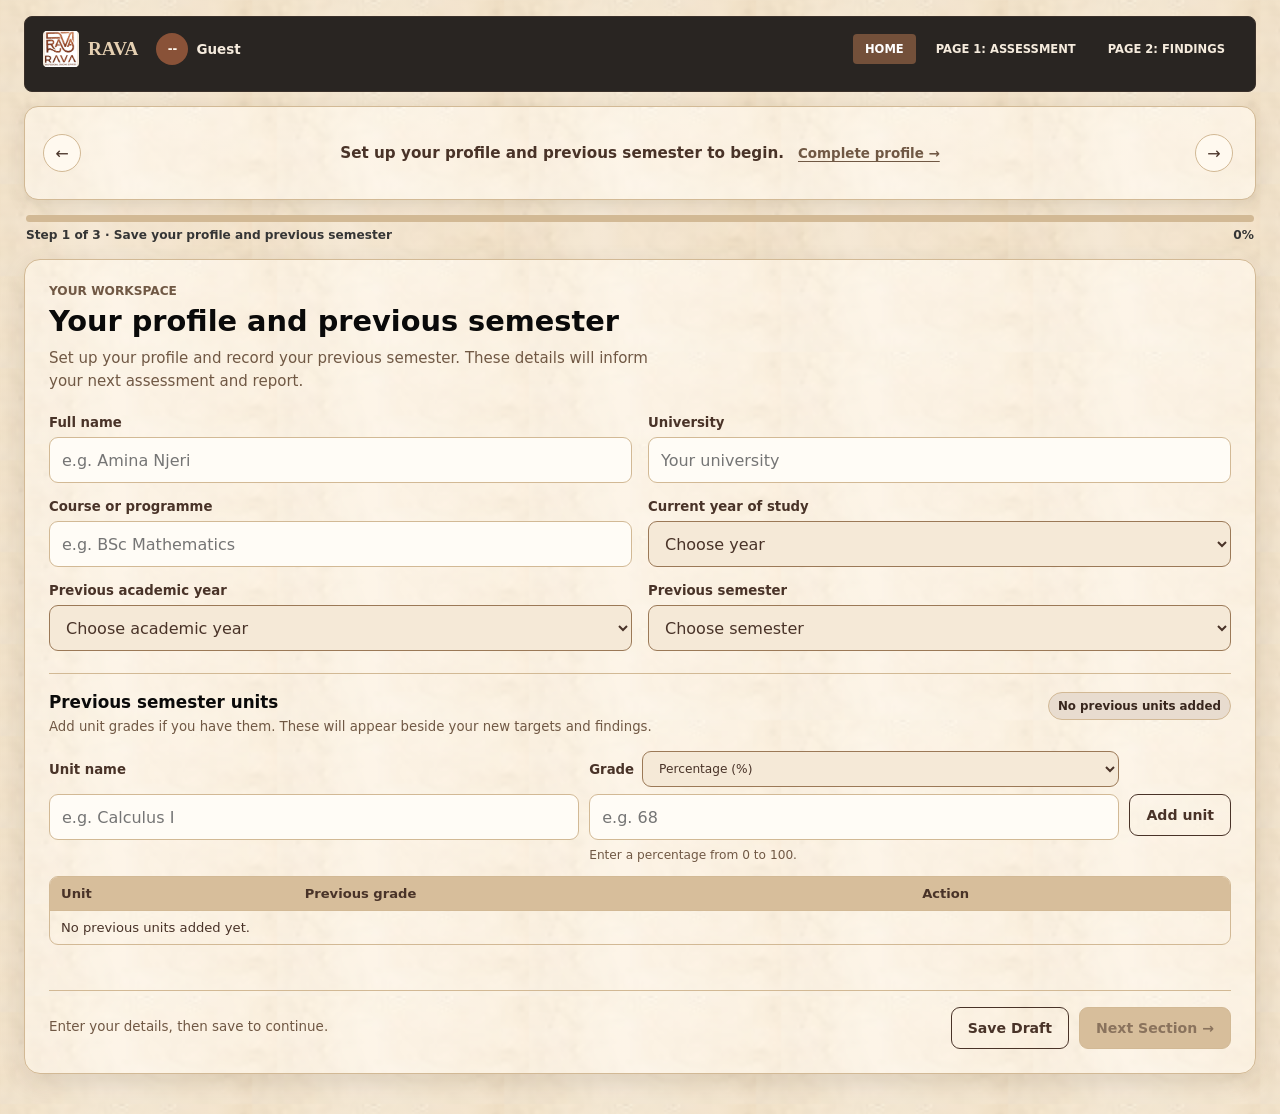
<file: pages/index.html>
<!DOCTYPE html>
<html lang="en">
<head>
    <meta charset="UTF-8">
    <meta name="viewport" content="width=device-width, initial-scale=1.0">
    <title>RAVA Academic Planner | Home</title>
    <meta name="description" content="Create a local study-planning profile, record previous-semester grades, and organize your academic semester with RAVA.">
    <link rel="icon" href="../assets/rava-logo.jpg" type="image/jpeg">

    <!-- Shared Global Styles -->
    <link rel="stylesheet" href="../css/global.css">

    <!-- Home Page Styles -->
    <link rel="stylesheet" href="../css/index.css">
    <script src="../js/shared.js" defer></script>
    <script src="../js/index.js" defer></script>
</head>
<body data-page="home">
    <main class="page-shell">

        <header class="topbar">
            <div class="brand-wrap">
                <img class="brand-mark" src="../assets/rava-logo.jpg" alt="">
                <span class="brand-logo">RAVA</span>
            </div>
            <nav class="nav-links" aria-label="Primary navigation">
                <a href="/" aria-current="page">Home</a>
                <a href="/pages/page1.html" data-required="profile">Page 1: Assessment</a>
                <a href="/pages/page2.html#report-panel" data-required="assessment">Page 2: Findings</a>
            </nav>
            <div class="profile-pill">
                <div class="avatar" id="profileAvatar">--</div>
                <span id="profileName">Guest</span>
            </div>
            <p class="navigation-notice" id="navigationNotice" role="status" aria-live="polite" hidden></p>
        </header>

        <section class="banner" id="announcementCarousel" aria-label="Study planner announcements">
            <button class="banner-btn" type="button" id="previousAnnouncement" aria-label="Previous announcement">&larr;</button>
            <p class="banner-copy">
                <span id="announcementText">Set up your profile to start a plan built around your semester.</span>
                <a id="announcementLink" href="#profile-form">Complete profile &rarr;</a>
            </p>
            <button class="banner-btn" type="button" id="nextAnnouncement" aria-label="Next announcement">&rarr;</button>
        </section>

        <section class="workflow-progress" aria-label="Planner progress">
            <div class="progress-track" id="workflowProgressBar" role="progressbar" aria-valuemin="0" aria-valuemax="100" aria-valuenow="0" aria-label="0 percent complete">
                <span class="progress-fill" id="workflowProgressFill"></span>
            </div>
            <div class="progress-caption">
                <span id="workflowProgressText" role="status" aria-live="polite">Step 1 of 3 · Save your profile</span>
                <span id="workflowProgressPercent">0%</span>
            </div>
        </section>

        <section class="card profile-card" id="profile-form">
            <div class="section-heading">
                <div>
                    <p class="eyebrow">Your workspace</p>
                    <h1>Your profile and previous semester</h1>
                    <p class="section-intro">Set up your profile and record your previous semester. These details will inform your next assessment and report.</p>
                </div>
            </div>

            <div class="profile-picker" id="profilePicker" hidden>
                <div class="field">
                    <label for="savedProfileSelect">Switch or add a profile</label>
                    <select id="savedProfileSelect" aria-label="Switch or add a profile"></select>
                </div>
            </div>

            <form id="profileForm" class="profile-form">
                <div class="form-grid">
                    <div class="field">
                        <label for="fullName">Full name</label>
                        <input id="fullName" name="fullName" type="text" autocomplete="name" maxlength="100" required placeholder="e.g. Amina Njeri">
                    </div>
                    <div class="field">
                        <label for="university">University</label>
                        <input id="university" name="university" type="text" maxlength="120" required placeholder="Your university">
                    </div>
                    <div class="field">
                        <label for="course">Course or programme</label>
                        <input id="course" name="course" type="text" maxlength="120" required placeholder="e.g. BSc Mathematics">
                    </div>
                    <div class="field">
                        <label for="yearOfStudy">Current year of study</label>
                        <select id="yearOfStudy" name="yearOfStudy" required>
                            <option value="">Choose year</option>
                            <option value="Year 1">Year 1</option>
                            <option value="Year 2">Year 2</option>
                            <option value="Year 3">Year 3</option>
                            <option value="Year 4">Year 4</option>
                            <option value="Year 5">Year 5</option>
                            <option value="Year 6">Year 6</option>
                        </select>
                    </div>
                    <div class="field">
                        <label for="previousAcademicYear">Previous academic year</label>
                        <select id="previousAcademicYear" name="previousAcademicYear" required>
                            <option value="">Choose academic year</option>
                            <option value="2020/2021">2020/2021</option>
                            <option value="2021/2022">2021/2022</option>
                            <option value="2022/2023">2022/2023</option>
                            <option value="2023/2024">2023/2024</option>
                            <option value="2024/2025">2024/2025</option>
                            <option value="2025/2026">2025/2026</option>
                            <option value="2026/2027">2026/2027</option>
                        </select>
                    </div>
                    <div class="field">
                        <label for="previousSemester">Previous semester</label>
                        <select id="previousSemester" name="previousSemester" required>
                            <option value="">Choose semester</option>
                            <option value="Semester 1">Semester 1</option>
                            <option value="Semester 2">Semester 2</option>
                            <option value="Semester 3">Semester 3</option>
                        </select>
                    </div>
                </div>

                <section class="previous-units" aria-labelledby="previousUnitsHeading">
                    <div class="previous-units-heading">
                        <div>
                            <h2 id="previousUnitsHeading">Previous semester units</h2>
                            <p>Add unit grades if you have them. These will appear beside your new targets and findings.</p>
                        </div>
                        <span id="previousUnitsSummary" class="previous-units-summary">No previous units added</span>
                    </div>
                    <div class="previous-unit-entry">
                        <div class="field">
                            <label for="previousUnitName">Unit name</label>
                            <input id="previousUnitName" type="text" maxlength="80" placeholder="e.g. Calculus I">
                        </div>
                        <div class="field">
                            <div class="grade-field-heading">
                                <label for="previousUnitGrade">Grade</label>
                                <select id="gradeScaleSelect" aria-label="Grade scale">
                                    <option value="percent">Percentage (%)</option>
                                    <option value="letter">Letter (A–D)</option>
                                    <option value="weight">Weight (1.0)</option>
                                </select>
                            </div>
                            <input id="previousUnitGrade" type="text" inputmode="decimal" placeholder="e.g. 68" aria-label="Grade value" aria-describedby="previousGradeHint">
                            <small id="previousGradeHint">Enter a percentage from 0 to 100.</small>
                        </div>
                        <button class="secondary-btn" id="addPreviousUnitBtn" type="button">Add unit</button>
                    </div>
                    <div class="table-wrap previous-table-wrap">
                        <table class="previous-units-table" aria-label="Previous semester unit grades">
                            <thead><tr><th>Unit</th><th>Previous grade</th><th>Action</th></tr></thead>
                            <tbody id="previousUnitsBody"><tr><td colspan="3">No units added yet.</td></tr></tbody>
                        </table>
                    </div>
                    <p id="previousUnitsStatus" class="previous-units-status" role="status" aria-live="polite"></p>
                </section>

                <div class="form-footer">
                    <p id="profileStatus" role="status" aria-live="polite">Enter your details, then save to continue.</p>
                    <div class="form-actions">
                        <button class="secondary-btn" id="saveDraftBtn" type="submit">Save Draft</button>
                        <button class="primary-btn" id="continueToPage2Btn" type="button" disabled>Next Section &rarr;</button>
                    </div>
                </div>
            </form>
        </section>
    </main>
</body>
</html>
</file>
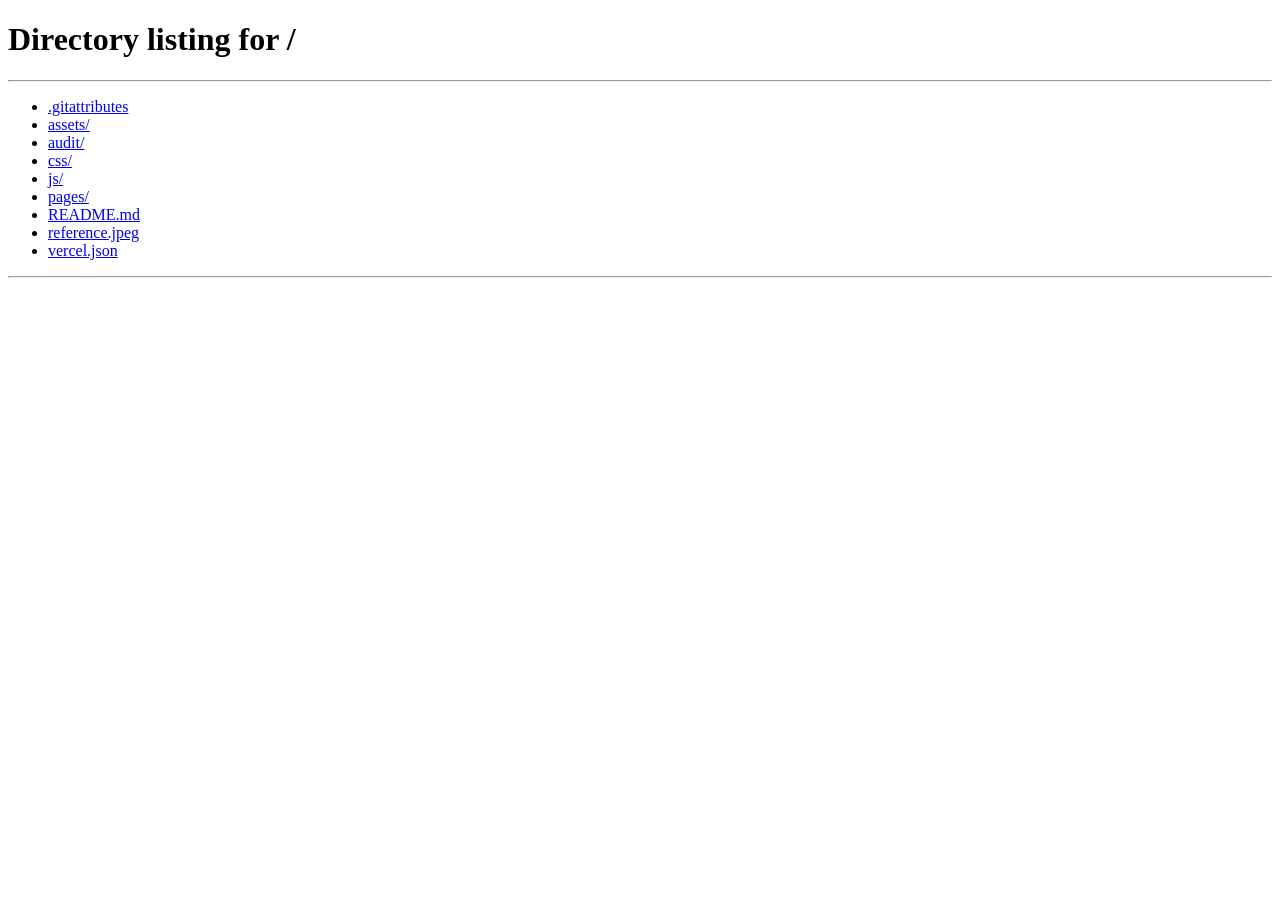
<file: pages/page1.html>
<!DOCTYPE html>
<html lang="en">
  <head>
    <meta charset="UTF-8" />
    <meta name="viewport" content="width=device-width, initial-scale=1.0" />
    <title>RAVA Academic Planner | Page 1: Semester Assessment</title>
    <meta name="description" content="Set up your semester units, define assessment component weights, and reflect on study habits with the RAVA academic planner.">
    <link rel="icon" href="../assets/rava-logo.jpg" type="image/jpeg" />
    <link rel="stylesheet" href="../css/global.css" />
    <link rel="stylesheet" href="../css/page1.css" />
    <script src="../js/shared.js" defer></script>
    <script src="../js/page1.js" defer></script>
  </head>
  <body data-page="assessment">
    <main class="page-shell">
      <header class="topbar">
        <div class="brand-wrap"><img class="brand-mark" src="../assets/rava-logo.jpg" alt=""><span class="brand-logo">RAVA</span></div>
        <nav class="nav-links" aria-label="Primary navigation">
          <a href="/">Home</a>
          <a href="/pages/page1.html" aria-current="page">Page 1: Assessment</a>
          <a href="/pages/page2.html#report-panel" data-required="assessment">Page 2: Findings</a>
        </nav>
        <div class="profile-pill"><div class="avatar" id="profileAvatar">--</div><span id="profileName">Guest</span></div>
        <p class="navigation-notice" id="navigationNotice" role="status" aria-live="polite" hidden></p>
      </header>

      <section class="workflow-progress" aria-label="Planner progress">
        <div class="progress-track" id="workflowProgressBar" role="progressbar" aria-valuemin="0" aria-valuemax="100" aria-valuenow="0" aria-label="0 percent complete"><span class="progress-fill" id="workflowProgressFill"></span></div>
        <div class="progress-caption"><span id="workflowProgressText" role="status" aria-live="polite">Step 1 of 3 · Save your profile</span><span id="workflowProgressPercent">0%</span></div>
      </section>

      <section class="semester-card profile-context" id="semester-setup">
        <div class="section-heading small-gap">
          <div>
            <p class="eyebrow">Assessment</p>
            <h1 id="assessmentHeading">Your semester assessment</h1>
            <p class="section-intro">Set the current semester and describe how each unit is marked. Personal targets are entered in Findings.</p>
          </div>
        </div>
        <div class="semester-grid">
          <div class="context-field"><span>Name</span><strong id="assessmentName"></strong></div>
          <div class="context-field"><span>University</span><strong id="assessmentUniversity"></strong></div>
          <div class="context-field"><span>Course</span><strong id="assessmentCourse"></strong></div>
          <div class="context-field"><span>Year</span><strong id="assessmentYear"></strong></div>
        </div>
        <div class="current-semester-setup">
          <h2>Current semester setup</h2>
          <form id="currentSemesterForm" class="current-semester-grid">
            <div class="form-field">
              <label for="currentAcademicYear">Current academic year</label>
              <select id="currentAcademicYear" required aria-label="Current academic year">
                <option value="">Choose academic year</option>
              </select>
            </div>
            <div class="form-field">
              <label for="currentSemesterSelect">Current semester</label>
              <select id="currentSemesterSelect" required>
                <option value="">Choose semester</option>
                <option value="Semester 1">Semester 1</option>
                <option value="Semester 2">Semester 2</option>
                <option value="Semester 3">Semester 3</option>
              </select>
            </div>
            <div class="form-field">
              <label for="maximumUnitsInput">Units this semester</label>
              <input id="maximumUnitsInput" type="number" min="1" max="30" step="1" required placeholder="e.g. 6">
            </div>
          </form>
          <p id="currentSemesterStatus" class="form-status" role="status" aria-live="polite">Set the current academic year, semester, and number of units before continuing.</p>
        </div>
      </section>

      <section class="unit-card" id="unit-targets">
        <div class="section-heading inline-heading">
          <div>
            <h2>Units & Mark Distribution</h2>
            <p>Add every unit and define its assessment components. Each unit's component marks must total 100.</p>
          </div>
          <div id="overallValidation" class="status-chip">Awaiting Units</div>
        </div>

        <div class="unit-builder">
          <form id="unitBuilderForm" class="unit-builder-grid">
            <div class="form-field">
              <label for="unitNameInput">Unit Name</label>
              <input type="text" id="unitNameInput" placeholder="e.g., Calculus II" />
            </div>

            <div class="form-field">
              <label for="templateSelect">Assessment structure</label>
              <select id="templateSelect">
                <option value="70/30">70/30 (Exam 70 + CATs 30)</option>
                <option value="60/40">60/40 (Exam 60 + CATs 40)</option>
                <option value="50/50">50/50 (Exam 50 + CATs 50)</option>
                <option value="custom">Custom breakdown...</option>
              </select>
            </div>

            <div class="form-action">
              <button id="addUnitBtn" type="submit">+ Add Unit</button>
            </div>
          </form>
          <p id="unitFormStatus" class="form-status" role="status" aria-live="polite"></p>
        </div>

        <dialog id="customBreakdownDialog" class="weight-dialog" aria-labelledby="customBreakdownTitle">
          <form id="customBreakdownForm" method="dialog">
            <div class="dialog-heading">
              <div>
                <p class="eyebrow">Custom unit structure</p>
                <h2 id="customBreakdownTitle">Choose assessment components</h2>
              </div>
              <button type="button" class="dialog-close" id="closeCustomBreakdown" aria-label="Close custom breakdown">×</button>
            </div>
            <p class="dialog-description">Select every component used for this unit and enter its maximum marks. The selected marks must total 100.</p>
            <div class="custom-component-list" id="customComponentList"></div>
            <p class="custom-total" id="customBreakdownTotal" aria-live="polite">Selected marks: 100 / 100</p>
            <p class="custom-error" id="customBreakdownError" role="alert"></p>
            <div class="dialog-actions">
              <button type="button" class="secondary-btn" id="cancelCustomBreakdown">Cancel</button>
              <button type="submit" class="primary-btn" id="applyCustomBreakdown">Use this breakdown</button>
            </div>
          </form>
        </dialog>

        <div class="recorded-wrap">
          <h3>Recorded Units</h3>
          <div id="recordedUnitsContainer" class="recorded-units">
            <p class="empty-state">No units added yet. Enter a unit above to build your targets.</p>
          </div>
        </div>
      </section>

      <section class="quiz-section" id="diagnostic-check-in">
        <div class="section-heading small-gap">
          <h2>Diagnostic Check-In</h2>
        </div>

        <div class="quiz-grid">
          <div class="quiz-card" role="group" aria-labelledby="question1Heading">
            <h3 id="question1Heading">1. How do you study?</h3>
            <button type="button" class="quiz-option quiz-opt-q1" data-question="q1">Group study / With friends</button>
            <button type="button" class="quiz-option quiz-opt-q1" data-question="q1">Past papers</button>
            <button type="button" class="quiz-option quiz-opt-q1" data-question="q1">Notes &amp; Textbooks</button>
            <button type="button" class="quiz-option quiz-opt-q1" data-question="q1">Video tutorials</button>
            <button type="button" class="quiz-option quiz-opt-q1" data-question="q1">Alone quietly</button>
          </div>

          <div class="quiz-card" role="group" aria-labelledby="question2Heading">
            <h3 id="question2Heading">2. When do you study best?</h3>
            <button type="button" class="quiz-option quiz-opt-q2" data-question="q2">Morning</button>
            <button type="button" class="quiz-option quiz-opt-q2" data-question="q2">Afternoon</button>
            <button type="button" class="quiz-option quiz-opt-q2" data-question="q2">Night / Late night</button>
            <button type="button" class="quiz-option quiz-opt-q2" data-question="q2">Weekends only</button>
          </div>

          <div class="quiz-card" role="group" aria-labelledby="question3Heading">
            <h3 id="question3Heading">3. How do you feel before exams?</h3>
            <button type="button" class="quiz-option quiz-opt-q3" data-question="q3">😌 Calm</button>
            <button type="button" class="quiz-option quiz-opt-q3" data-question="q3">🙂 Okay</button>
            <button type="button" class="quiz-option quiz-opt-q3" data-question="q3">😬 Nervous</button>
            <button type="button" class="quiz-option quiz-opt-q3" data-question="q3">😰 Very Anxious</button>
            <button type="button" class="quiz-option quiz-opt-q3" data-question="q3">😱 Panic</button>
          </div>

          <div class="quiz-card" role="group" aria-labelledby="question4Heading">
            <h3 id="question4Heading">4. What challenges you most?</h3>
            <button type="button" class="quiz-option quiz-opt-q4" data-question="q4">Timed exams</button>
            <button type="button" class="quiz-option quiz-opt-q4" data-question="q4">Understanding concepts</button>
            <button type="button" class="quiz-option quiz-opt-q4" data-question="q4">Cramming / Procrastination</button>
            <button type="button" class="quiz-option quiz-opt-q4" data-question="q4">Sleep / Stress</button>
            <button type="button" class="quiz-option quiz-opt-q4" data-question="q4">Skipping CATs</button>
            <button type="button" class="quiz-option quiz-opt-q4" data-question="q4">Too many units</button>
          </div>

          <div class="quiz-card" role="group" aria-labelledby="question5Heading">
            <h3 id="question5Heading">5. What did you do right last semester?</h3>
            <button type="button" class="quiz-option quiz-opt-q5" data-question="q5">Attended classes regularly</button>
            <button type="button" class="quiz-option quiz-opt-q5" data-question="q5">Did past papers</button>
            <button type="button" class="quiz-option quiz-opt-q5" data-question="q5">Started early</button>
            <button type="button" class="quiz-option quiz-opt-q5" data-question="q5">Asked for help</button>
            <button type="button" class="quiz-option quiz-opt-q5" data-question="q5">Revised notes</button>
          </div>

          <div class="quiz-card" role="group" aria-labelledby="question6Heading">
            <h3 id="question6Heading">6. What went wrong last semester?</h3>
            <button type="button" class="quiz-option quiz-opt-q6" data-question="q6">Crammed last minute</button>
            <button type="button" class="quiz-option quiz-opt-q6" data-question="q6">Skipped some CATs</button>
            <button type="button" class="quiz-option quiz-opt-q6" data-question="q6">Didn't understand topics</button>
            <button type="button" class="quiz-option quiz-opt-q6" data-question="q6">Stressed / Slept badly</button>
            <button type="button" class="quiz-option quiz-opt-q6" data-question="q6">Didn't plan ahead</button>
          </div>

          <div class="quiz-card" role="group" aria-labelledby="question7Heading">
            <h3 id="question7Heading">7. How many hours do you sleep daily?</h3>
            <button type="button" class="quiz-option quiz-opt-q7" data-question="q7">4-5 hours</button>
            <button type="button" class="quiz-option quiz-opt-q7" data-question="q7">6 hours</button>
            <button type="button" class="quiz-option quiz-opt-q7" data-question="q7">7 hours</button>
            <button type="button" class="quiz-option quiz-opt-q7" data-question="q7">8+ hours</button>
          </div>

          <div class="quiz-card" role="group" aria-labelledby="question8Heading">
            <h3 id="question8Heading">8. How many hours do you study per day?</h3>
            <button type="button" class="quiz-option quiz-opt-q8" data-question="q8">Less than 1 hour</button>
            <button type="button" class="quiz-option quiz-opt-q8" data-question="q8">1-2 hours</button>
            <button type="button" class="quiz-option quiz-opt-q8" data-question="q8">3-4 hours</button>
            <button type="button" class="quiz-option quiz-opt-q8" data-question="q8">5+ hours</button>
          </div>
        </div>
      </section>

      <section class="assessment-footer assessment-completion">
        <p id="assessmentStatus" role="status" aria-live="polite">Set the number of units, add every unit and answer all check-in questions to continue.</p>
        <button id="continueToFindingsBtn" class="primary-btn" type="button" disabled>Next Section &rarr;</button>
      </section>

      <footer class="assessment-navigation">
        <a class="back-link" href="/#profile-form">&larr; Back to Home</a>
      </footer>
    </main>
  </body>
</html>
</file>
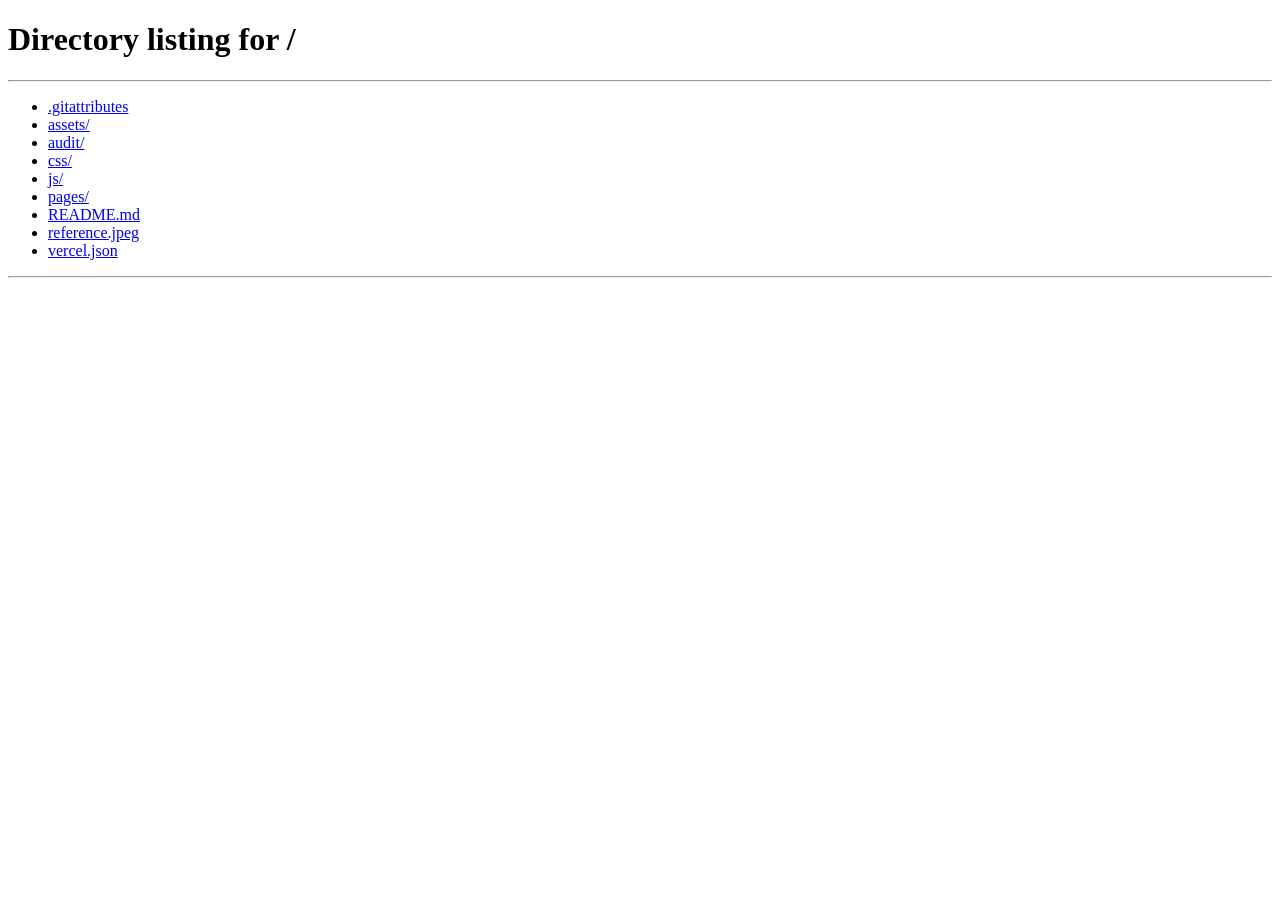
<file: pages/page2.html>
<!DOCTYPE html>
<html lang="en">
  <head>
    <meta charset="UTF-8" />
    <meta name="viewport" content="width=device-width, initial-scale=1.0" />
    <title>RAVA Academic Planner | Page 2: Findings and Recommendations</title>
    <meta name="description" content="Review your semester study patterns, set unit assessment targets, and build a practical weekly study plan with RAVA.">
    <link rel="icon" href="../assets/rava-logo.jpg" type="image/jpeg" />
    <link rel="stylesheet" href="../css/global.css" />
    <link rel="stylesheet" href="../css/page2.css" />
    <script src="../js/shared.js" defer></script>
    <script src="../js/page2.js" defer></script>
  </head>
  <body data-page="findings">
    <main class="page-shell">
      <header class="topbar">
        <div class="brand-wrap"><img class="brand-mark" src="../assets/rava-logo.jpg" alt=""><span class="brand-logo">RAVA</span></div>
        <nav class="nav-links" aria-label="Primary navigation">
          <a href="/">Home</a>
          <a href="/pages/page1.html" data-required="profile">Page 1: Assessment</a>
          <a href="/pages/page2.html#report-panel" aria-current="page" data-required="assessment">Page 2: Findings</a>
        </nav>
        <div class="profile-pill"><div class="avatar" id="profileAvatar">--</div><span id="profileName">Guest</span></div>
        <p class="navigation-notice" id="navigationNotice" role="status" aria-live="polite" hidden></p>
      </header>

      <section class="workflow-progress" aria-label="Planner progress">
        <div class="progress-track" id="workflowProgressBar" role="progressbar" aria-valuemin="0" aria-valuemax="100" aria-valuenow="0" aria-label="0 percent complete"><span class="progress-fill" id="workflowProgressFill"></span></div>
        <div class="progress-caption"><span id="workflowProgressText" role="status" aria-live="polite">Step 1 of 3 · Save your profile</span><span id="workflowProgressPercent">0%</span></div>
      </section>

      <section class="findings-hero">
        <p class="eyebrow">Your semester, understood</p>
        <h1 id="findingsHeading">Findings &amp; Recommendations</h1>
          <p id="findingsIntro">Your assessment, unit targets, and recommendations come together here.</p>
      </section>

      <section class="finding-section target-entry-section" id="target-entry-section">
        <div class="section-heading">
          <div>
            <p class="eyebrow">Your goals</p>
            <h2>Set targets for each component</h2>
            <p class="section-intro">Enter the score you are aiming for within each component's maximum marks.</p>
          </div>
        </div>
        <div id="unitTargetForms" class="unit-target-forms"></div>
        <p id="targetCompletionStatus" class="target-status" role="status" aria-live="polite"></p>
      </section>

      <section class="finding-section personal-summary" id="personal-summary">
        <div class="section-heading">
          <div>
              <p class="eyebrow">Your check-in</p>
              <h2 id="personalSummaryHeading">A snapshot of your semester</h2>
              <p class="section-intro">Your efforts, strengths, and challenges, brought together in one place.</p>
          </div>
        </div>
          <div class="summary-panel-grid">
            <div class="summary-box"><h3>Your efforts</h3><div id="summaryEfforts"></div></div>
            <div class="summary-box"><h3>Your struggles</h3><div id="summaryStruggles"></div></div>
            <div class="summary-box"><h3>Your strengths</h3><div id="summaryStrengths"></div></div>
            <div class="summary-box"><h3>Your targets</h3><div id="summaryTargets"></div></div>
          </div>
      </section>

      <section class="finding-section" id="findings">
        <div class="section-heading">
          <div>
            <p class="eyebrow">Assessment findings</p>
            <h2>Your current pattern</h2>
          </div>
          <span class="result-chip" id="assessmentResultChip">Assessment pending</span>
        </div>
        <p id="diagnosisText" class="diagnosis-text"></p>
        <div id="unitFindings" class="unit-findings"></div>
      </section>

      <section class="finding-section" id="recommendations">
        <div class="section-heading">
          <div>
            <p class="eyebrow">Practical next steps</p>
            <h2>Recommendations for you</h2>
          </div>
        </div>
        <div id="recommendationList" class="recommendation-list"></div>
      </section>

      <section class="finding-section weekly-plan" id="weekly-plan">
        <div class="section-heading">
          <div>
            <p class="eyebrow">Make it actionable</p>
            <h2>Your weekly plan</h2>
          </div>
        </div>
        <p class="section-intro">Choose a flexible starting point or write a plan that suits your schedule.</p>
        <div class="plan-actions">
          <button type="button" class="secondary-btn" id="showSamplePlanBtn" aria-controls="planOutput" aria-expanded="false">Show a sample week</button>
          <button type="button" class="secondary-btn" id="createOwnPlanBtn" aria-controls="ownPlanEditor" aria-expanded="false">Write my own plan</button>
        </div>
        <div id="planOutput" class="plan-output" aria-live="polite" hidden></div>
        <div id="ownPlanEditor" class="own-plan-editor" hidden>
          <label for="ownPlanNotes">Your weekly plan</label>
          <textarea id="ownPlanNotes" rows="4" maxlength="2000" placeholder="Add study blocks, rest, and commitments..."></textarea>
          <button type="button" class="secondary-btn" id="saveOwnPlanBtn">Save my plan</button>
          <p id="ownPlanStatus" role="status" aria-live="polite"></p>
        </div>
      </section>

      <section class="finding-section report-section" id="report-panel">
        <div class="section-heading">
          <div>
            <p class="eyebrow">Final step</p>
            <h2>Your academic report</h2>
          </div>
        </div>
        <p id="reportStatus" role="status" aria-live="polite">Complete all assessment questions and add a valid unit to generate your report.</p>
        <div class="report-actions">
          <button type="button" class="primary-btn" id="generateReportBtn" aria-controls="reportOutput" aria-expanded="false" disabled>Generate report</button>
          <button type="button" class="secondary-btn" id="downloadReportBtn" disabled>Download PDF</button>
        </div>
        <article id="reportOutput" class="report-output" aria-live="polite" hidden></article>
      </section>

      <footer class="page-footer">
        <a href="/pages/page1.html">&larr; Back to Page 1: Assessment</a>
        <span>You can update your profile or assessment at any time.</span>
      </footer>
    </main>
  </body>
</html>
</file>
<file: css/global.css>
:root {
  --page: #F5F0E8;
  --page-deep: #B0ACA7;
  --panel: #FFFFFF;
  --panel-soft: #FFFFFF;
  --border: #E0D8CC;
  --border-strong: #E0D8CC;
  --text: #4A4A4A;
  --muted: #4A4A4A;
  --muted-soft: #717171;
  --button: #A79E95;
  --button-hover: #8F867D;
  --chip: #367E5A;
  --shadow: rgba(26, 26, 26, 0.08);
}

* {
  box-sizing: border-box;
}

html {
  scroll-behavior: smooth;
}

body {
  margin: 0;
  background: var(--page);
  color: var(--text);
  font-family: system-ui, -apple-system, BlinkMacSystemFont, 'Segoe UI', sans-serif;
  -webkit-font-smoothing: antialiased;
  -moz-osx-font-smoothing: grayscale;
}

button,
input,
select {
  font: inherit;
}

button,
a {
  -webkit-tap-highlight-color: transparent;
}

button:focus-visible,
a:focus-visible,
input:focus-visible,
select:focus-visible,
textarea:focus-visible {
  outline: 3px solid rgba(161, 155, 146, 0.55);
  outline-offset: 2px;
}

::selection {
  background: #E8DCCF;
  color: #353535;
}

::-webkit-scrollbar {
  width: 6px;
  height: 6px;
}

::-webkit-scrollbar-track {
  background: var(--page-deep);
}

::-webkit-scrollbar-thumb {
  background: var(--border-strong);
  border-radius: 999px;
}

::-webkit-scrollbar-thumb:hover {
  background: var(--button);
}

.page-shell {
  width: min(1280px, calc(100% - 48px));
  margin: 16px auto 40px;
  display: flex;
  flex-direction: column;
  gap: 14px;
}

.topbar {
  display: grid;
  grid-template-columns: minmax(0, 1fr) auto;
  grid-template-areas: "brand profile" "nav nav" "notice notice";
  align-items: center;
  gap: 8px 18px;
  padding: 8px 2px 12px;
  border-bottom: 1px solid var(--border);
  background: transparent;
}

.brand-wrap {
  grid-area: brand;
  display: flex;
  align-items: center;
  gap: 9px;
}

.brand-mark {
  width: 36px;
  height: 36px;
  flex: 0 0 36px;
  border-radius: 4px;
  background: #F5EBDD;
  object-fit: contain;
}

.brand-logo {
  color: #0A0A0A;
  font-family: "Copperplate Gothic Light", Copperplate, Georgia, serif;
  font-size: 1.2rem;
  font-weight: 850;
}

.nav-links {
  grid-area: nav;
  display: grid;
  grid-template-columns: repeat(3, minmax(0, 1fr));
  align-items: center;
  gap: 4px;
}

.nav-links a {
  min-width: 0;
  padding: 8px 6px;
  border-radius: 8px;
  color: var(--muted);
  font-size: 0.82rem;
  font-weight: 650;
  text-align: center;
  text-decoration: none;
  white-space: nowrap;
}

.nav-links a:hover,
.nav-links a[aria-current="page"] {
  background: #A79E95;
  color: #FFFFFF;
}

.profile-pill {
  grid-area: profile;
  display: flex;
  align-items: center;
  gap: 8px;
  max-width: 210px;
  color: var(--text);
  font-size: 0.84rem;
  font-weight: 650;
}

.profile-pill span {
  overflow: hidden;
  text-overflow: ellipsis;
  white-space: nowrap;
}

.avatar {
  display: grid;
  width: 32px;
  height: 32px;
  flex: 0 0 32px;
  place-items: center;
  border-radius: 50%;
  background: var(--button);
  color: var(--panel-soft);
  font-size: 0.72rem;
  font-weight: 750;
}

.navigation-notice {
  grid-area: notice;
  margin: 0;
  color: var(--muted);
  font-size: 0.82rem;
}

.workflow-progress {
  width: 100%;
  padding: 1px 2px 3px;
}

.progress-track {
  width: 100%;
  height: 7px;
  overflow: hidden;
  border-radius: 999px;
  background: #E0D8CC;
}

.progress-fill {
  display: block;
  width: 0;
  height: 100%;
  border-radius: inherit;
  background: #A79E95;
  transition: width 240ms ease;
}

.progress-caption {
  display: flex;
  align-items: center;
  justify-content: space-between;
  gap: 12px;
  padding-top: 6px;
  color: var(--muted);
  font-size: 0.76rem;
}

#workflowProgressPercent {
  color: #353535;
  font-weight: 750;
}

textarea {
  font: inherit;
}

@media (max-width: 760px) {
  .page-shell {
    width: calc(100% - 48px);
    margin-top: 12px;
  }

  .topbar {
    grid-template-columns: minmax(0, 1fr) auto;
    grid-template-areas: "brand profile" "nav nav" "notice notice";
    gap: 6px 12px;
    padding: 6px 0 10px;
  }

  .nav-links {
    width: 100%;
  }

  .nav-links a {
    padding: 8px 2px;
    font-size: 0.76rem;
  }
}

@media (max-width: 480px) {
  .page-shell {
    width: calc(100% - 32px);
  }
}

@media (max-width: 380px) {
  .nav-links a {
    font-size: 0.69rem;
  }

  .profile-pill {
    max-width: 135px;
    font-size: 0.75rem;
  }
}

@media (prefers-reduced-motion: reduce) {
  *,
  *::before,
  *::after {
    scroll-behavior: auto !important;
    animation-duration: 0.01ms !important;
    animation-iteration-count: 1 !important;
    transition-duration: 0.01ms !important;
  }
}

@media (min-width: 761px) and (max-width: 1100px) {
  .page-shell {
    width: min(1100px, calc(100% - 48px));
  }
}

body h1,
body h2,
body h3,
body h4 {
  color: #0A0A0A;
}

body a {
  color: #353535;
  font-weight: 600;
}

body input:not([type="checkbox"]),
body select,
body textarea {
  border-color: #E0D8CC;
  background-color: #FFFFFF;
  color: #4A4A4A;
}

body input:focus,
body select:focus,
body textarea:focus {
  border-color: #A19B92;
  outline: none;
}

body .primary-btn,
body .form-action button {
  border-color: #A79E95;
  background: #A79E95;
  color: #FFFFFF;
}

body .primary-btn:hover:not(:disabled),
body .form-action button:hover:not(:disabled) {
  border-color: #8F867D;
  background: #8F867D;
}

body .secondary-btn,
body .back-link {
  border-color: #717171;
  color: #717171;
}

body .secondary-btn:hover:not(:disabled) {
  border-color: #9E9E9E;
  background: #9E9E9E;
  color: #FFFFFF;
}

body .status-chip.is-valid,
body .unit-status.is-valid,
body .custom-total.is-valid {
  border-color: #367E5A;
  background: #367E5A;
  color: #FFFFFF;
}

body .status-chip.is-warning,
body .unit-status.is-warning {
  border-color: #A45252;
  background: #A45252;
  color: #FFFFFF;
}

body .custom-error {
  color: #A45252;
}

body .profile-card,
body .profile-context,
body .unit-card,
body .quiz-section,
body .assessment-completion,
body .finding-section,
body .findings-hero,
body .quiz-card,
body .unit-entry,
body .target-unit-card,
body .unit-finding,
body .recommendation-item,
body .summary-box,
body .context-field {
  background-color: #FFFFFF;
  border-color: #E0D8CC;
}

body .page-footer {
  padding: 12px 14px;
  border-radius: 8px;
  background: #B0ACA7;
  color: #FFFFFF;
}

body .page-footer a {
  color: #FFFFFF;
}

body .previous-units,
body .form-footer {
  border-color: #B0ACA7;
}

body .brand-logo,
body .profile-context h1,
body .section-heading h1,
body .section-heading h2,
body .findings-hero h1,
body .previous-units-heading h2,
body .current-semester-setup h2 {
  color: #0A0A0A;
}

body .recorded-wrap h3,
body .quiz-card h3,
body .recommendation-item h3,
body .summary-box h3,
body .unit-entry-heading h3,
body .target-unit-heading h3,
body .report-output h3,
body .report-output h4 {
  color: #1A1A1A;
}

body .previous-units-summary,
body .status-chip,
body .result-chip {
  background: #E8DCCF;
}

body .quiz-option.is-selected {
  border-color: #A79E95;
  background: #A79E95;
  color: #FFFFFF;
}

body .section-heading,
body .previous-units,
body .form-footer {
  min-width: 0;
}

body .target-component-row,
body .component-row,
body .unit-builder,
body .current-semester-setup,
body .profile-picker,
body .plan-output,
body .own-plan-editor,
body .report-output {
  border-color: #E0D8CC;
}

body .previous-grade-hint,
#previousGradeHint {
  color: #4A4A4A;
  font-size: 0.76rem;
  line-height: 1.4;
}

body .progress-caption,
body .unit-finding-result,
body .component-maximum,
body .previous-units-summary,
body .target-status,
body #workflowProgressPercent,
body #summaryTargets,
body #summaryTargets li {
  color: #353535;
  font-weight: 600;
}

body .custom-error:not(:empty) {
  padding: 4px 7px;
  border-radius: 5px;
  background: #A45252;
  color: #FFFFFF;
}

:root {
  --page: #E9D8BD;
  --page-deep: #D7BE9B;
  --panel: #FFF9EF;
  --panel-soft: #F5E9D7;
  --border: #D2B995;
  --border-strong: #9B7957;
  --text: #493328;
  --muted: #705844;
  --muted-soft: #8A735D;
  --button: #895238;
  --button-hover: #6E402D;
  --chip: #58724F;
  --shadow: rgba(58, 39, 27, 0.12);
}

body {
  background-color: var(--page);
  background-image: linear-gradient(rgba(245, 234, 216, 0.7), rgba(245, 234, 216, 0.7)), url("../assets/reference-paper.jpg");
  background-repeat: repeat;
  background-size: auto, 252px 92px;
  color: var(--text);
}

.topbar {
  grid-template-columns: auto auto minmax(0, 1fr);
  grid-template-areas: "brand profile nav" "notice notice notice";
  gap: 10px 18px;
  padding: 14px 18px;
  border: 1px solid #3A302A;
  border-radius: 8px;
  background: #292522;
}

.brand-logo {
  color: #E5D0B2;
  font-family: "Copperplate Gothic Light", Copperplate, Georgia, serif;
  font-weight: 700;
}

body .brand-logo {
  color: #E5D0B2;
}

.profile-pill {
  color: #F5EBDD;
}

.avatar {
  background: #895238;
  color: #FFF9EF;
}

.nav-links {
  display: flex;
  justify-self: end;
  justify-content: flex-end;
  gap: 8px;
}

.nav-links a {
  padding: 8px 12px;
  border-radius: 4px;
  color: #F5EBDD;
  font-size: 0.72rem;
  font-weight: 700;
  text-transform: uppercase;
}

.nav-links a:hover,
.nav-links a[aria-current="page"] {
  background: #73503A;
  color: #FFFFFF;
}

.navigation-notice {
  color: #F5EBDD;
}

body h1,
body h2,
body h3,
body h4 {
  color: #38261D;
}

body input:not([type="checkbox"]),
body select,
body textarea {
  border-color: var(--border);
  background-color: #FFFCF6;
  color: var(--text);
}

body input:focus,
body select:focus,
body textarea:focus {
  border-color: var(--border-strong);
}

body .profile-card,
body .profile-context,
body .unit-card,
body .quiz-section,
body .assessment-completion,
body .finding-section,
body .findings-hero,
body .quiz-card,
body .unit-entry,
body .target-unit-card,
body .unit-finding,
body .recommendation-item,
body .summary-box,
body .context-field {
  border-color: var(--border);
  background-color: rgba(255, 249, 239, 0.96);
}

body .primary-btn,
body .form-action button {
  border-color: #73503A;
  background: #73503A;
  color: #FFFFFF;
}

body .primary-btn:hover:not(:disabled),
body .form-action button:hover:not(:disabled) {
  border-color: #5D3F2E;
  background: #5D3F2E;
}

body .secondary-btn,
body .back-link {
  border-color: #493328;
  color: #493328;
}

body .secondary-btn:hover:not(:disabled) {
  border-color: #73503A;
  background: #73503A;
  color: #FFFFFF;
}

body .status-chip.is-valid,
body .unit-status.is-valid,
body .custom-total.is-valid {
  border-color: var(--chip);
  background: var(--chip);
  color: #FFFFFF;
}

body .status-chip.is-warning,
body .unit-status.is-warning,
body .custom-error:not(:empty) {
  border-color: #A44F43;
  background: #A44F43;
  color: #FFFFFF;
}

body .previous-units,
body .form-footer {
  border-color: var(--border);
}

body .page-footer {
  border-radius: 8px;
  background: #292522;
  color: #F5EBDD;
}

body .page-footer a {
  color: #F5EBDD;
}

@media (max-width: 760px) {
  .topbar {
    grid-template-columns: minmax(0, 1fr) auto;
    grid-template-areas: "brand profile" "nav nav" "notice notice";
    gap: 8px 12px;
    padding: 12px;
  }

  .nav-links {
    width: 100%;
    justify-self: stretch;
    display: grid;
    grid-template-columns: repeat(3, minmax(0, 1fr));
    gap: 4px;
  }

  .nav-links a {
    padding: 9px 5px;
    font-size: 0.68rem;
  }
}

@media (max-width: 380px) {
  .topbar {
    padding: 10px 8px;
  }

  .nav-links a {
    padding: 8px 2px;
    font-size: 0.63rem;
  }

}

.progress-track {
  background: var(--border);
}

.progress-fill {
  background: var(--button);
}

body .quiz-option.is-selected {
  border-color: #73503A;
  background: #73503A;
  color: #FFFFFF;
}

body .previous-units-summary,
body .status-chip,
body .result-chip {
  border-color: var(--border);
  background: #E8DCCF;
  color: #38261D;
}



body .target-component-row,
body .component-row,
body .unit-builder,
body .current-semester-setup,
body .profile-picker,
body .plan-output,
body .own-plan-editor,
body .report-output {
  border-color: var(--border);
  background-color: rgba(255, 249, 239, 0.92);
}

body .banner,
body .profile-card,
body .profile-context,
body .unit-card,
body .quiz-section,
body .assessment-completion,
body .finding-section,
body .findings-hero,
body .quiz-card,
body .unit-entry,
body .target-unit-card,
body .unit-finding,
body .recommendation-item,
body .summary-box,
body .context-field,
body .unit-builder,
body .current-semester-setup,
body .profile-picker,
body .target-component-row,
body .component-row,
body .plan-output,
body .own-plan-editor,
body .report-output {
  background-image: linear-gradient(rgba(255, 249, 239, 0.78), rgba(255, 249, 239, 0.78)), url("../assets/reference-paper.jpg");
  background-repeat: repeat;
  background-size: auto, 252px 92px;
}

body .page-footer,
body .page-footer a {
  color: #F5EBDD;
}

@media (max-width: 480px) {
  .brand-mark {
    width: 32px;
    height: 32px;
    flex-basis: 32px;
  }
}

body button:focus-visible,
body a:focus-visible,
body input:focus-visible,
body select:focus-visible,
body textarea:focus-visible {
  outline: 3px solid #1A1A1A;
  outline-offset: 2px;
  box-shadow: 0 0 0 5px #FFFFFF;
}
</file>
<file: css/index.css>
.banner {
  display: grid;
  min-height: 94px;
  grid-template-columns: 42px minmax(0, 1fr) 42px;
  align-items: center;
  gap: 12px;
  padding: 14px 18px;
  border: 1px solid var(--border);
  border-radius: 14px;
  background: var(--panel-soft);
  box-shadow: 0 4px 18px var(--shadow);
}

.banner-btn {
  display: grid;
  width: 38px;
  height: 38px;
  place-items: center;
  border: 1px solid var(--border);
  border-radius: 50%;
  background: var(--panel);
  color: var(--text);
  cursor: pointer;
  font-size: 1rem;
}

.banner-copy {
  display: flex;
  align-items: center;
  justify-content: center;
  gap: 8px 14px;
  flex-wrap: wrap;
  margin: 0;
  color: var(--text);
  font-size: 0.95rem;
  font-weight: 600;
  text-align: center;
}

.banner-copy a {
  color: var(--muted);
  font-size: 0.84rem;
  font-weight: 750;
  text-decoration-thickness: 1px;
  text-underline-offset: 3px;
  white-space: nowrap;
}

.profile-card {
  padding: 24px;
  border: 1px solid var(--border);
  border-radius: 16px;
  background: var(--panel);
  box-shadow: 0 8px 24px var(--shadow);
}

.section-heading {
  margin-bottom: 22px;
}

.eyebrow {
  margin: 0 0 6px;
  color: var(--muted);
  font-size: 0.76rem;
  font-weight: 750;
  text-transform: uppercase;
}

.section-heading h1 {
  margin: 0;
  color: var(--text);
  font-size: 1.8rem;
  line-height: 1.2;
}

.section-intro {
  max-width: 620px;
  margin: 8px 0 0;
  color: var(--muted);
  font-size: 0.94rem;
  line-height: 1.55;
}

.profile-picker {
  display: grid;
  grid-template-columns: minmax(0, 1fr);
  gap: 10px;
  margin-bottom: 20px;
  padding: 0;
  border: 0;
  background: transparent;
}

.profile-picker[hidden] {
  display: none;
}

.profile-picker .field {
  max-width: 420px;
}

.form-grid {
  display: grid;
  grid-template-columns: repeat(2, minmax(0, 1fr));
  gap: 16px;
}

.previous-units {
  margin-top: 22px;
  padding-top: 18px;
  border-top: 1px solid var(--border);
}

.previous-units-heading {
  display: flex;
  align-items: flex-start;
  justify-content: space-between;
  gap: 12px;
  margin-bottom: 14px;
}

.previous-units-heading h2 {
  margin: 0;
  color: var(--text);
  font-size: 1.05rem;
}

.previous-units-heading p {
  margin: 5px 0 0;
  color: var(--muted);
  font-size: 0.83rem;
  line-height: 1.5;
}

.previous-units-summary {
  flex: 0 0 auto;
  padding: 6px 9px;
  border: 1px solid var(--border);
  border-radius: 999px;
  background: var(--page-deep);
  color: var(--text);
  font-size: 0.74rem;
  font-weight: 700;
}

.previous-unit-entry {
  display: grid;
  grid-template-columns: minmax(0, 1fr) minmax(220px, 1fr) auto;
  align-items: start;
  gap: 10px;
  margin-bottom: 12px;
}

.previous-unit-entry .secondary-btn {
  align-self: start;
  margin-top: 43px;
  white-space: nowrap;
}

.previous-table-wrap {
  overflow-x: auto;
  border: 1px solid var(--border);
  border-radius: 9px;
}

.previous-units-table {
  width: 100%;
  border-collapse: collapse;
}

.previous-units-table th,
.previous-units-table td {
  padding: 9px 11px;
  border-bottom: 1px solid var(--border);
  color: var(--text);
  font-size: 0.82rem;
  text-align: left;
}

.previous-units-table th {
  background: var(--page-deep);
}

.previous-units-table tr:last-child td {
  border-bottom: 0;
}

.remove-previous-unit {
  min-height: 30px;
  padding: 0 9px;
  border: 1px solid var(--border-strong);
  border-radius: 7px;
  background: var(--panel);
  color: var(--text);
  cursor: pointer;
  font-size: 0.75rem;
}

.previous-units-status {
  min-height: 1.25em;
  margin: 7px 0 0;
  color: var(--muted);
  font-size: 0.8rem;
}

.field {
  display: flex;
  min-width: 0;
  flex-direction: column;
  gap: 7px;
}

.field label {
  color: var(--text);
  font-size: 0.83rem;
  font-weight: 700;
}

.previous-unit-entry > .field:first-child > label {
  display: flex;
  min-height: 36px;
  align-items: center;
}

.grade-field-heading {
  display: flex;
  align-items: center;
  justify-content: space-between;
  gap: 8px;
}

.grade-field-heading select {
  width: auto;
  min-width: 0;
  min-height: 36px;
  padding: 0 7px;
  font-size: 0.76rem;
}

.field input,
.field select {
  width: 100%;
  min-height: 46px;
  padding: 0 12px;
  border: 1px solid var(--border-strong);
  border-radius: 9px;
  background: var(--panel-soft);
  color: var(--text);
}

.field .grade-field-heading select {
  min-height: 36px;
}

#previousGradeHint {
  color: var(--muted);
  font-size: 0.76rem;
  line-height: 1.4;
}

.form-footer {
  display: flex;
  align-items: center;
  justify-content: space-between;
  gap: 16px;
  margin-top: 22px;
  padding-top: 16px;
  border-top: 1px solid var(--border);
}

.form-footer > p {
  min-height: 1.4em;
  margin: 0;
  color: var(--muted);
  font-size: 0.84rem;
}

.form-actions {
  display: flex;
  flex: 0 0 auto;
  gap: 10px;
}

.primary-btn,
.secondary-btn {
  min-height: 42px;
  padding: 0 16px;
  border: 1px solid var(--button);
  border-radius: 9px;
  cursor: pointer;
  font-size: 0.88rem;
  font-weight: 750;
  transition: background 160ms ease, opacity 160ms ease;
}

.primary-btn {
  background: var(--button);
  color: var(--panel-soft);
}

.secondary-btn {
  background: transparent;
  color: var(--text);
}

.primary-btn:hover:not(:disabled) {
  background: var(--button-hover);
}

.secondary-btn:hover {
  background: var(--page-deep);
}

.primary-btn:disabled {
  border-color: var(--border);
  background: var(--page-deep);
  color: var(--muted-soft);
  cursor: not-allowed;
}

@media (max-width: 760px) {
  .banner {
    min-height: 86px;
    padding: 10px;
    grid-template-columns: 34px minmax(0, 1fr) 34px;
    gap: 7px;
  }

  .banner-btn {
    width: 32px;
    height: 32px;
  }

  .banner-copy {
    gap: 4px 8px;
    font-size: 0.87rem;
  }

  .profile-card {
    padding: 18px;
  }

  .form-footer {
    align-items: stretch;
    flex-direction: column;
  }

  .form-actions > button {
    flex: 1;
  }
}

@media (max-width: 380px) {
  .profile-card {
    padding: 14px;
  }

  .form-grid {
    grid-template-columns: 1fr;
    gap: 12px;
  }

  .previous-units-heading {
    flex-direction: column;
  }

  .previous-unit-entry {
    grid-template-columns: 1fr 1fr;
  }

  .previous-unit-entry button {
    grid-column: 1 / -1;
    width: 100%;
    margin-top: 0;
  }

  .form-actions,
  .profile-picker {
    align-items: stretch;
    flex-direction: column;
  }
}

@media (max-width: 480px) {
  .profile-card {
    padding: 16px;
  }

  .form-grid {
    grid-template-columns: minmax(0, 1fr);
  }

  .previous-unit-entry {
    grid-template-columns: minmax(0, 1fr);
  }

  .previous-unit-entry button {
    width: 100%;
    margin-top: 0;
  }

  .previous-units-table th,
  .previous-units-table td {
    padding: 8px 7px;
    font-size: 0.75rem;
  }
}
</file>
<file: css/page1.css>
.profile-context,
.unit-card,
.quiz-section,
.assessment-completion {
  padding: 20px;
  border: 1px solid var(--border);
  border-radius: 14px;
  background: var(--panel);
  box-shadow: 0 6px 20px var(--shadow);
}

.profile-context h1 {
  margin: 0;
  color: var(--text);
  font-size: 1.65rem;
  line-height: 1.2;
}

.eyebrow {
  margin: 0 0 6px;
  color: var(--muted);
  font-size: 0.76rem;
  font-weight: 750;
  text-transform: uppercase;
}

.section-intro {
  margin: 8px 0 0;
  color: var(--muted);
  font-size: 0.92rem;
  line-height: 1.55;
}

.section-heading {
  display: flex;
  align-items: center;
  justify-content: space-between;
  gap: 16px;
  margin-bottom: 18px;
}

.section-heading h2 {
  margin: 0;
  color: var(--text);
  font-size: 1.25rem;
}

.section-heading p:not(.eyebrow) {
  margin: 6px 0 0;
  color: var(--muted);
  font-size: 0.88rem;
}

.semester-grid {
  display: grid;
  grid-template-columns: repeat(3, minmax(0, 1fr));
  gap: 10px;
}

.context-field {
  min-width: 0;
  display: flex;
  flex-direction: column;
  gap: 5px;
  padding: 11px 12px;
  border: 1px solid var(--border);
  border-radius: 9px;
  background: var(--panel-soft);
}

.context-field span {
  color: var(--muted);
  font-size: 0.73rem;
  font-weight: 700;
  text-transform: uppercase;
}

.context-field strong {
  overflow-wrap: anywhere;
  color: var(--text);
  font-size: 0.9rem;
}

.current-semester-setup {
  margin-top: 16px;
  padding: 14px;
  border: 1px solid var(--border);
  border-radius: 10px;
  background: var(--panel-soft);
}

.current-semester-setup h2 {
  margin: 0 0 10px;
  color: var(--text);
  font-size: 0.96rem;
}

.current-semester-grid {
  display: grid;
  grid-template-columns: repeat(3, minmax(0, 1fr));
  gap: 9px;
}

.current-semester-grid .form-field {
  min-width: 0;
}

.weight-dialog {
  width: min(560px, calc(100% - 24px));
  max-width: 560px;
  max-height: calc(100dvh - 24px);
  margin: auto;
  padding: 20px;
  overflow: auto;
  border: 1px solid var(--border-strong);
  border-radius: 12px;
  background: var(--page);
  color: var(--text);
  box-shadow: 0 22px 70px rgba(53, 53, 53, 0.38);
}

.weight-dialog::backdrop {
  background: rgba(10, 10, 10, 0.72);
}

.dialog-heading {
  display: flex;
  align-items: flex-start;
  justify-content: space-between;
  gap: 16px;
}

.dialog-heading h2 {
  margin: 0;
  color: var(--text);
  font-size: 1.2rem;
}

.dialog-close {
  display: grid;
  width: 36px;
  height: 36px;
  flex: 0 0 36px;
  place-items: center;
  border: 1px solid var(--border-strong);
  border-radius: 50%;
  background: var(--panel);
  color: var(--text);
  cursor: pointer;
  font-size: 1.2rem;
}

.dialog-description {
  margin: 10px 0 14px;
  color: var(--muted);
  font-size: 0.86rem;
  line-height: 1.55;
}

.custom-component-list {
  display: grid;
  gap: 7px;
}

.custom-component-row {
  display: grid;
  grid-template-columns: minmax(0, 1fr) minmax(130px, 0.75fr);
  align-items: center;
  gap: 12px;
  padding: 9px 10px;
  border: 1px solid var(--border);
  border-radius: 8px;
  background: var(--panel);
}

.custom-component-label {
  display: flex;
  align-items: center;
  gap: 9px;
  min-width: 0;
  color: var(--text);
  font-size: 0.87rem;
  font-weight: 650;
}

.custom-component-label input {
  width: 17px;
  height: 17px;
  flex: 0 0 17px;
  accent-color: var(--button);
}

.custom-marks-label {
  display: flex;
  align-items: center;
  justify-content: flex-end;
  gap: 7px;
  color: var(--muted);
  font-size: 0.77rem;
}

.custom-marks-label input {
  width: 76px;
  min-height: 36px;
  padding: 0 7px;
  border: 1px solid var(--border-strong);
  border-radius: 7px;
  background: var(--panel-soft);
  color: var(--text);
}

.custom-marks-label input:disabled {
  opacity: 0.48;
}

.custom-total {
  margin: 12px 0 0;
  color: var(--text);
  font-size: 0.85rem;
  font-weight: 750;
}

.custom-total.is-valid {
  color: var(--muted);
}

.custom-error {
  min-height: 1.3em;
  margin: 6px 0 0;
  color: var(--text);
  font-size: 0.82rem;
}

.dialog-actions {
  display: flex;
  justify-content: flex-end;
  gap: 9px;
  margin-top: 12px;
}

#applyCustomBreakdown:disabled {
  border-color: var(--border);
  background: var(--page-deep);
  color: var(--muted-soft);
  cursor: not-allowed;
}

.status-chip {
  flex: 0 0 auto;
  padding: 6px 10px;
  border: 1px solid var(--border);
  border-radius: 999px;
  background: var(--page-deep);
  color: var(--text);
  font-size: 0.78rem;
  font-weight: 750;
}

.status-chip.is-valid,
.unit-status.is-valid {
  background: var(--chip);
}

.status-chip.is-warning,
.unit-status.is-warning {
  border-style: dashed;
}

.unit-builder {
  padding: 14px;
  border: 1px solid var(--border);
  border-radius: 11px;
  background: var(--panel-soft);
}

.unit-builder-grid {
  display: grid;
  grid-template-columns: minmax(0, 1fr) minmax(230px, 1fr) auto;
  align-items: end;
  gap: 12px;
}

.form-field {
  display: flex;
  min-width: 0;
  flex-direction: column;
  gap: 7px;
}

.form-field label {
  color: var(--text);
  font-size: 0.82rem;
  font-weight: 700;
}

.form-field input,
.form-field select {
  width: 100%;
  min-height: 44px;
  padding: 0 11px;
  border: 1px solid var(--border-strong);
  border-radius: 8px;
  background: var(--panel);
  color: var(--text);
}

.form-action button,
.primary-btn {
  min-height: 44px;
  padding: 0 16px;
  border: 1px solid var(--button);
  border-radius: 8px;
  background: var(--button);
  color: var(--panel-soft);
  cursor: pointer;
  font-size: 0.87rem;
  font-weight: 750;
}

.form-action button:hover,
.primary-btn:hover:not(:disabled) {
  background: var(--button-hover);
}

.primary-btn:disabled {
  border-color: var(--border);
  background: var(--page-deep);
  color: var(--muted-soft);
  cursor: not-allowed;
}

.form-status {
  min-height: 1.3em;
  margin: 8px 0 0;
  color: var(--muted);
  font-size: 0.82rem;
}

.recorded-wrap {
  margin-top: 18px;
}

.recorded-wrap h3 {
  margin: 0 0 10px;
  color: var(--text);
  font-size: 1rem;
}

.recorded-units {
  display: grid;
  gap: 10px;
}

.empty-state {
  margin: 0;
  color: var(--muted);
  font-size: 0.9rem;
}

.unit-entry {
  padding: 14px;
  border: 1px solid var(--border);
  border-radius: 10px;
  background: var(--panel-soft);
}

.unit-entry-heading,
.unit-title-group {
  display: flex;
  align-items: center;
  justify-content: space-between;
  gap: 10px;
}

.unit-entry-heading h3 {
  margin: 0;
  color: var(--text);
  font-size: 0.98rem;
  overflow-wrap: anywhere;
}

.unit-status {
  padding: 4px 8px;
  border: 1px solid var(--border);
  border-radius: 999px;
  background: var(--page);
  color: var(--text);
  font-size: 0.72rem;
  font-weight: 700;
  white-space: nowrap;
}

.remove-unit-btn {
  min-height: 34px;
  padding: 0 10px;
  border: 1px solid var(--border-strong);
  border-radius: 7px;
  background: var(--panel);
  color: var(--text);
  cursor: pointer;
  font-size: 0.78rem;
  flex: 0 0 auto;
}

.unit-components {
  display: grid;
  grid-template-columns: repeat(auto-fit, minmax(170px, 1fr));
  gap: 8px;
  margin-top: 12px;
}

.component-row {
  display: flex;
  justify-content: space-between;
  gap: 8px;
  padding: 8px 10px;
  border: 1px solid var(--border);
  border-radius: 7px;
  background: var(--panel);
  color: var(--muted);
  font-size: 0.8rem;
}

.quiz-grid {
  display: grid;
  grid-template-columns: repeat(2, minmax(0, 1fr));
  gap: 12px;
}

.quiz-card {
  display: flex;
  flex-direction: column;
  gap: 8px;
  min-width: 0;
  padding: 14px;
  border: 1px solid var(--border);
  border-radius: 10px;
  background: var(--panel-soft);
}

.quiz-card h3 {
  min-height: 2.5em;
  margin: 0 0 4px;
  color: var(--text);
  font-size: 0.92rem;
  line-height: 1.35;
}

.quiz-option {
  width: 100%;
  min-height: 40px;
  padding: 8px 10px;
  border: 1px solid var(--border);
  border-radius: 8px;
  background: var(--panel);
  color: var(--text);
  cursor: pointer;
  font-size: 0.84rem;
  text-align: left;
}

.quiz-option:hover {
  border-color: var(--border-strong);
  background: var(--page);
}

.quiz-option.is-selected {
  border-color: var(--button);
  background: var(--page-deep);
  box-shadow: inset 0 0 0 1px var(--button);
  font-weight: 700;
}

.summary-panel-grid {
  display: grid;
  grid-template-columns: repeat(2, minmax(0, 1fr));
  gap: 10px;
}

.summary-box {
  min-width: 0;
  padding: 13px;
  border: 1px solid var(--border);
  border-radius: 9px;
  background: var(--panel-soft);
}

.summary-box h3 {
  margin: 0 0 8px;
  color: var(--text);
  font-size: 0.9rem;
}

.summary-box div,
.summary-box ul {
  margin: 0;
  color: var(--muted);
  font-size: 0.82rem;
  line-height: 1.55;
  overflow-wrap: anywhere;
}

.summary-box ul {
  padding-left: 18px;
}

.table-wrap {
  overflow-x: auto;
  border: 1px solid var(--border);
  border-radius: 9px;
}

table {
  width: 100%;
  min-width: 660px;
  border-collapse: collapse;
}

th,
td {
  padding: 11px 12px;
  border-bottom: 1px solid var(--border);
  color: var(--text);
  font-size: 0.82rem;
  text-align: left;
  vertical-align: top;
}

th {
  background: var(--page-deep);
  font-weight: 750;
}

tbody tr:last-child td {
  border-bottom: 0;
}

.pattern-chip {
  display: flex;
  align-items: flex-start;
  gap: 9px;
  margin-top: 12px;
  padding: 11px 12px;
  border: 1px solid var(--border);
  border-radius: 9px;
  background: var(--panel-soft);
  color: var(--muted);
  font-size: 0.84rem;
}

.assessment-footer {
  display: flex;
  align-items: center;
  justify-content: space-between;
  gap: 14px;
  margin-top: 18px;
  padding-top: 14px;
  border-top: 1px solid var(--border);
}

.assessment-footer p {
  margin: 0;
  color: var(--muted);
  font-size: 0.84rem;
  line-height: 1.45;
}

.assessment-navigation {
  display: flex;
  justify-content: flex-start;
  padding: 4px 2px;
}

.back-link {
  color: var(--muted);
  font-size: 0.84rem;
  font-weight: 700;
  text-decoration-thickness: 1px;
  text-underline-offset: 3px;
}

@media (max-width: 760px) {
  .profile-context,
  .unit-card,
  .quiz-section,
  .section-heading {
    align-items: flex-start;
    flex-direction: column;
  }

  .semester-grid {
    grid-auto-flow: column;
    grid-auto-columns: minmax(155px, 1fr);
    grid-template-columns: none;
    overflow-x: auto;
    padding-bottom: 6px;
    scroll-snap-type: x proximity;
  }

  .context-field {
    scroll-snap-align: start;
  }

  .unit-builder-grid {
    grid-template-columns: 1fr;
  }

  .current-semester-grid {
    grid-template-columns: repeat(3, minmax(0, 1fr));
    gap: 6px;
  }

  .current-semester-grid .form-field label {
    min-height: 2.5em;
    font-size: 0.72rem;
    line-height: 1.2;
  }

  .current-semester-grid .form-field input,
  .current-semester-grid .form-field select {
    min-height: 40px;
    padding: 0 7px;
    font-size: 0.75rem;
  }

  .form-action button {
    width: 100%;
  }

  .quiz-grid,
  .summary-panel-grid {
    grid-template-columns: 1fr;
  }

  .assessment-footer {
    align-items: stretch;
    flex-direction: column;
  }
}

@media (max-width: 380px) {
  .current-semester-setup {
    padding: 10px 8px;
  }

  .current-semester-grid {
    gap: 5px;
  }

  .current-semester-grid .form-field label {
    font-size: 0.67rem;
  }

  .current-semester-grid .form-field input,
  .current-semester-grid .form-field select {
    padding: 0 4px;
    font-size: 0.68rem;
  }

  .weight-dialog {
    padding: 14px;
  }
}

@media (max-width: 600px) {
  .current-semester-grid {
    grid-template-columns: minmax(0, 1fr);
  }

  .current-semester-grid .form-field label {
    min-height: 0;
    font-size: 0.82rem;
  }

  .current-semester-grid .form-field input,
  .current-semester-grid .form-field select {
    min-height: 44px;
    padding: 0 10px;
    font-size: 0.85rem;
  }

  .dialog-actions {
    flex-wrap: wrap;
  }

  .dialog-actions > button {
    flex: 1 1 130px;
  }

  .unit-entry-heading {
    align-items: flex-start;
  }

  .component-row {
    min-width: 0;
    overflow-wrap: anywhere;
  }
}

@media (max-width: 400px) {
  .profile-context,
  .unit-card,
  .quiz-section,
  .assessment-completion {
    padding: 14px;
  }

  .custom-component-row {
    grid-template-columns: minmax(0, 1fr);
  }

  .custom-marks-label {
    justify-content: space-between;
  }
}

@media (max-width: 380px) {
  .unit-entry-heading,
  .unit-title-group {
    align-items: flex-start;
  }

  .unit-title-group {
    flex-direction: column;
    gap: 6px;
  }
}
</file>
<file: css/page2.css>
.findings-hero {
  padding: 22px 24px;
  border: 1px solid var(--border);
  border-radius: 14px;
  background: var(--panel);
  box-shadow: 0 6px 20px var(--shadow);
}

.findings-hero h1 {
  margin: 0;
  color: var(--text);
  font-size: 1.8rem;
  line-height: 1.2;
}

.findings-hero > p:last-child {
  margin: 8px 0 0;
  color: var(--muted);
  line-height: 1.55;
}

.eyebrow {
  margin: 0 0 6px;
  color: var(--muted);
  font-size: 0.76rem;
  font-weight: 750;
  text-transform: uppercase;
}

.finding-section {
  padding: 20px;
  border: 1px solid var(--border);
  border-radius: 14px;
  background: var(--panel);
  box-shadow: 0 6px 20px var(--shadow);
}

.personal-summary .section-intro {
  margin: 6px 0 0;
  color: var(--muted);
  font-size: 0.84rem;
  line-height: 1.45;
}

.summary-panel-grid {
  display: grid;
  grid-template-columns: repeat(2, minmax(0, 1fr));
  gap: 8px;
}

.summary-box {
  min-width: 0;
  padding: 11px 12px;
  border: 1px solid var(--border);
  border-radius: 8px;
  background: var(--panel-soft);
}

.summary-box h3 {
  margin: 0 0 5px;
  color: var(--text);
  font-size: 0.84rem;
}

.summary-box div,
.summary-box ul {
  margin: 0;
  color: var(--muted);
  font-size: 0.78rem;
  line-height: 1.45;
  overflow-wrap: anywhere;
}

.summary-box ul {
  padding-left: 17px;
}

.unit-target-forms {
  display: grid;
  gap: 9px;
}

.target-unit-card {
  padding: 12px 14px;
  border: 1px solid var(--border);
  border-radius: 9px;
  background: var(--panel-soft);
}

.target-unit-heading {
  display: flex;
  align-items: baseline;
  justify-content: space-between;
  gap: 10px;
  margin-bottom: 8px;
}

.target-unit-heading h3 {
  margin: 0;
  color: var(--text);
  font-size: 0.94rem;
}

.component-count {
  color: var(--muted);
  font-size: 0.74rem;
}

.target-component-list {
  display: grid;
  grid-template-columns: repeat(auto-fit, minmax(190px, 1fr));
  gap: 6px 12px;
}

.target-component-row {
  display: flex;
  align-items: center;
  justify-content: space-between;
  gap: 10px;
  min-width: 0;
  padding: 7px 8px;
  border: 1px solid var(--border);
  border-radius: 7px;
  background: var(--panel);
}

.target-component-row > label {
  min-width: 0;
  color: var(--text);
  font-size: 0.81rem;
  font-weight: 650;
  overflow-wrap: anywhere;
}

.target-input-group {
  display: flex;
  align-items: center;
  gap: 5px;
  flex: 0 0 auto;
}

.target-input-group input {
  width: 76px;
  min-height: 34px;
  padding: 0 7px;
  border: 1px solid var(--border-strong);
  border-radius: 6px;
  background: var(--panel-soft);
  color: var(--text);
  font-size: 0.8rem;
}

.component-maximum {
  color: var(--muted);
  font-size: 0.74rem;
  white-space: nowrap;
}

.target-status {
  min-height: 1.25em;
  margin: 8px 0 0;
  color: var(--muted);
  font-size: 0.81rem;
}

.section-heading {
  display: flex;
  align-items: center;
  justify-content: space-between;
  gap: 16px;
  margin-bottom: 16px;
}

.section-heading h2 {
  margin: 0;
  color: var(--text);
  font-size: 1.3rem;
}

.result-chip {
  flex: 0 0 auto;
  padding: 6px 10px;
  border: 1px solid var(--border);
  border-radius: 999px;
  background: var(--page-deep);
  color: var(--text);
  font-size: 0.77rem;
  font-weight: 750;
}

.diagnosis-text {
  max-width: 920px;
  margin: 0;
  color: var(--muted);
  font-size: 0.88rem;
  line-height: 1.6;
}

.unit-findings {
  display: grid;
  grid-template-columns: repeat(auto-fit, minmax(210px, 1fr));
  gap: 8px;
  margin-top: 12px;
}

.unit-finding {
  padding: 11px 12px;
  border: 1px solid var(--border);
  border-radius: 8px;
  background: var(--panel-soft);
}

.unit-finding-heading {
  display: flex;
  align-items: center;
  justify-content: space-between;
  gap: 8px;
}

.unit-finding h3 {
  margin: 0;
  color: var(--text);
  font-size: 0.88rem;
}

.unit-finding-count {
  color: var(--muted);
  font-size: 0.7rem;
  white-space: nowrap;
}

.unit-distribution,
.unit-finding-result {
  margin: 0;
  color: var(--muted);
  font-size: 0.76rem;
  line-height: 1.45;
}

.unit-distribution {
  margin-top: 6px;
}

.unit-finding-result {
  margin-top: 3px;
}

.recommendation-list {
  display: grid;
  grid-template-columns: repeat(2, minmax(0, 1fr));
  gap: 10px;
}

.recommendation-item {
  display: grid;
  grid-template-columns: 30px minmax(0, 1fr);
  align-content: start;
  column-gap: 10px;
  padding: 14px;
  border: 1px solid var(--border);
  border-radius: 10px;
  background: var(--panel-soft);
}

.recommendation-number {
  display: grid;
  width: 28px;
  height: 28px;
  grid-row: span 2;
  place-items: center;
  border-radius: 50%;
  background: var(--page-deep);
  color: var(--text);
  font-size: 0.8rem;
  font-weight: 750;
}

.recommendation-item h3 {
  margin: 2px 0 6px;
  color: var(--text);
  font-size: 0.95rem;
}

.recommendation-item p {
  grid-column: 2;
  margin: 0;
  color: var(--muted);
  font-size: 0.84rem;
  line-height: 1.6;
}

.recommendation-item .recommendation-why {
  margin-bottom: 7px;
}

.target-entry-section {
  scroll-margin-top: 14px;
}

.section-intro {
  margin: -6px 0 16px;
  color: var(--muted);
  font-size: 0.9rem;
  line-height: 1.55;
}

.plan-actions,
.report-actions {
  display: flex;
  flex-wrap: wrap;
  gap: 10px;
}

.secondary-btn,
.primary-btn {
  min-height: 42px;
  padding: 0 15px;
  border: 1px solid var(--button);
  border-radius: 8px;
  background: transparent;
  color: var(--text);
  cursor: pointer;
  font-size: 0.85rem;
  font-weight: 750;
}

.primary-btn {
  background: var(--button);
  color: var(--panel-soft);
}

.secondary-btn:hover {
  background: var(--page-deep);
}

.primary-btn:hover:not(:disabled) {
  background: var(--button-hover);
}

.primary-btn:disabled,
.secondary-btn:disabled {
  border-color: var(--border);
  background: var(--page-deep);
  color: var(--muted-soft);
  cursor: not-allowed;
}

.plan-output,
.own-plan-editor,
.report-output {
  margin-top: 14px;
  padding: 15px;
  border: 1px solid var(--border);
  border-radius: 9px;
  background: var(--panel-soft);
  color: var(--muted);
  font-size: 0.88rem;
  line-height: 1.65;
}

.plan-output h3,
.report-output h3,
.report-output h4 {
  margin: 0 0 8px;
  color: var(--text);
}

.plan-output ul,
.report-output ul {
  margin: 0;
  padding-left: 20px;
}

.own-plan-editor label {
  display: block;
  margin-bottom: 7px;
  color: var(--text);
  font-size: 0.85rem;
  font-weight: 700;
}

.own-plan-editor textarea {
  display: block;
  width: 100%;
  margin-bottom: 10px;
  padding: 10px;
  border: 1px solid var(--border-strong);
  border-radius: 8px;
  background: var(--panel);
  color: var(--text);
  resize: vertical;
}

.own-plan-editor p {
  min-height: 1.2em;
  margin: 8px 0 0;
  color: var(--muted);
  font-size: 0.82rem;
}

#reportStatus {
  margin: 0 0 12px;
  color: var(--muted);
  font-size: 0.86rem;
}

.report-output {
  margin-top: 16px;
}

.report-output h4 {
  margin-top: 14px;
}

.page-footer {
  display: flex;
  justify-content: space-between;
  gap: 16px;
  padding: 4px 2px;
  color: var(--muted);
  font-size: 0.82rem;
}

.page-footer a {
  color: var(--text);
  font-weight: 700;
  text-decoration-thickness: 1px;
  text-underline-offset: 3px;
}

.unit-recommendation-group {
  min-width: 0;
  padding: 16px;
  border: 1px solid var(--border);
  border-radius: 10px;
  background: rgba(255, 249, 239, 0.96);
}

.recommendation-list {
  grid-template-columns: minmax(0, 1fr);
}

.unit-recommendation-heading {
  display: flex;
  align-items: center;
  gap: 10px;
}

.unit-recommendation-heading h3 {
  margin: 0;
  font-size: 1rem;
}

.unit-recommendation-intro {
  margin: 8px 0 14px;
  color: var(--muted);
  font-size: 0.84rem;
  line-height: 1.5;
}

.unit-recommendations {
  display: grid;
  gap: 10px;
  margin: 0;
  padding: 0;
  list-style: none;
  counter-reset: unit-method;
}

.unit-recommendation {
  position: relative;
  min-width: 0;
  padding: 13px 14px 13px 48px;
  border: 1px solid var(--border);
  border-radius: 8px;
  background: #FFFCF6;
  counter-increment: unit-method;
}

.unit-recommendation::before {
  position: absolute;
  top: 13px;
  left: 14px;
  display: grid;
  width: 24px;
  height: 24px;
  place-items: center;
  border-radius: 50%;
  background: var(--page-deep);
  color: var(--text);
  content: counter(unit-method);
  font-size: 0.76rem;
  font-weight: 800;
}

.unit-recommendation h4 {
  margin: 0 0 8px;
  color: var(--text);
  font-size: 0.95rem;
}

.unit-recommendation p {
  margin: 6px 0 0;
  color: var(--muted);
  font-size: 0.83rem;
  line-height: 1.6;
}

.unit-recommendation p strong {
  color: var(--text);
}

.week-plan-intro {
  margin: 0 0 12px;
  color: var(--muted);
  line-height: 1.5;
}

.week-plan-grid {
  display: grid;
  grid-template-columns: repeat(auto-fit, minmax(200px, 1fr));
  gap: 9px;
}

.week-plan-day {
  display: flex;
  min-width: 0;
  flex-direction: column;
  align-items: flex-start;
  padding: 13px;
  border: 1px solid var(--border);
  border-radius: 8px;
  background: #FFFCF6;
}

.week-plan-day-label {
  margin: 0;
  color: var(--muted);
  font-size: 0.72rem;
  font-weight: 800;
  text-transform: uppercase;
}

.week-plan-day h4 {
  margin: 4px 0;
  color: var(--text);
  font-size: 0.95rem;
}

.week-plan-unit {
  margin: 0 0 6px;
  color: var(--button);
  font-size: 0.8rem;
  font-weight: 750;
}

.week-plan-activity {
  flex: 1;
  margin: 0 0 12px;
  color: var(--muted);
  font-size: 0.82rem;
  line-height: 1.5;
}

.week-plan-time {
  padding: 4px 8px;
  border-radius: 999px;
  background: var(--page-deep);
  color: var(--text);
  font-size: 0.72rem;
  font-weight: 750;
}

.report-heading {
  margin: 0 0 18px;
  padding: 18px;
  border-radius: 8px;
  background: #292522;
  color: #F5EBDD;
}

.report-kicker {
  margin: 0 0 6px;
  color: #E5D0B2;
  font-size: 0.72rem;
  font-weight: 800;
}

.report-heading h3 {
  margin: 0 0 8px;
  color: #FFFFFF;
  font-size: 1.45rem;
}

.report-lead {
  margin: 0;
  color: #F5EBDD;
}

.report-block {
  margin: 18px 0;
  padding-bottom: 16px;
  border-bottom: 1px solid var(--border);
  break-inside: avoid;
}

.report-block > h4 {
  margin: 0 0 10px;
  color: var(--button);
  font-size: 1.05rem;
}

.report-overview-grid {
  display: grid;
  grid-template-columns: repeat(4, minmax(0, 1fr));
  gap: 8px;
}

.report-stat {
  display: flex;
  min-width: 0;
  flex-direction: column;
  gap: 5px;
  padding: 10px;
  border: 1px solid var(--border);
  border-radius: 7px;
  background: #FFFCF6;
}

.report-stat span {
  color: var(--muted);
  font-size: 0.72rem;
  font-weight: 700;
  text-transform: uppercase;
}

.report-stat strong {
  overflow-wrap: anywhere;
  color: var(--text);
  font-size: 0.85rem;
}

.report-target-list {
  display: grid;
  grid-template-columns: repeat(auto-fit, minmax(220px, 1fr));
  gap: 10px;
}

.report-target-unit,
.report-recommendation-unit {
  padding: 12px;
  border: 1px solid var(--border);
  border-radius: 7px;
  background: #FFFCF6;
  break-inside: avoid;
}

.report-target-unit h5,
.report-recommendation-unit h5 {
  margin: 0 0 7px;
  color: var(--text);
  font-size: 0.92rem;
}

.report-target-unit ul,
.report-recommendation-unit ol {
  margin: 0;
  padding-left: 19px;
}

.report-target-unit li,
.report-recommendation-unit li {
  margin: 5px 0;
  color: var(--muted);
  line-height: 1.5;
}

.report-previous-mark {
  margin: 0 0 6px;
  color: var(--button);
  font-size: 0.78rem;
  font-weight: 750;
}

.report-recommendation-unit {
  margin: 10px 0;
}

.report-recommendation-unit li h6 {
  margin: 8px 0 3px;
  color: var(--text);
  font-size: 0.85rem;
}

.report-recommendation-unit li p {
  margin: 3px 0 7px;
  color: var(--muted);
  font-size: 0.8rem;
  line-height: 1.5;
}

.report-weekly-plan > p {
  white-space: pre-line;
  line-height: 1.6;
}

@media (max-width: 600px) {
  .report-overview-grid {
    grid-template-columns: repeat(2, minmax(0, 1fr));
  }

  .week-plan-grid,
  .report-target-list {
    grid-template-columns: 1fr;
  }
}

@media print {
  @page {
    margin: 16mm;
  }

  html,
  body {
    background: #FFFFFF !important;
    color: #292522 !important;
  }

  body * {
    visibility: hidden !important;
  }

  #reportOutput,
  #reportOutput * {
    visibility: visible !important;
  }

  #reportOutput,
  #reportOutput[hidden] {
    position: absolute !important;
    top: 0 !important;
    left: 0 !important;
    display: block !important;
    width: 100% !important;
    margin: 0 !important;
    padding: 0 !important;
    border: 0 !important;
    background: #FFFFFF !important;
    background-image: none !important;
    box-shadow: none !important;
    color: #292522 !important;
    font-size: 10.5pt !important;
  }

  .report-heading,
  .report-target-unit,
  .report-recommendation-unit,
  .report-stat {
    break-inside: avoid;
    print-color-adjust: exact;
    -webkit-print-color-adjust: exact;
  }

  .report-block {
    break-inside: auto;
  }
}

@media (max-width: 760px) {
  .findings-hero,
  .finding-section {
    padding: 16px;
  }

  .recommendation-list {
    grid-template-columns: 1fr;
  }

  .section-heading {
    align-items: flex-start;
    flex-direction: column;
  }
}

@media (max-width: 400px) {
  .findings-hero h1 {
    font-size: 1.5rem;
  }

  .target-unit-heading {
    align-items: flex-start;
    flex-direction: column;
    gap: 3px;
  }

  .target-component-row > label {
    font-size: 0.76rem;
  }

  .target-input-group input {
    width: 66px;
  }

  .plan-actions,
  .report-actions,
  .plan-actions > button,
  .report-actions > button {
    width: 100%;
  }

  .page-footer {
    flex-direction: column;
    gap: 7px;
  }

  .summary-panel-grid {
    grid-template-columns: 1fr;
  }

  .target-component-list {
    grid-template-columns: 1fr;
  }
}
</file>
